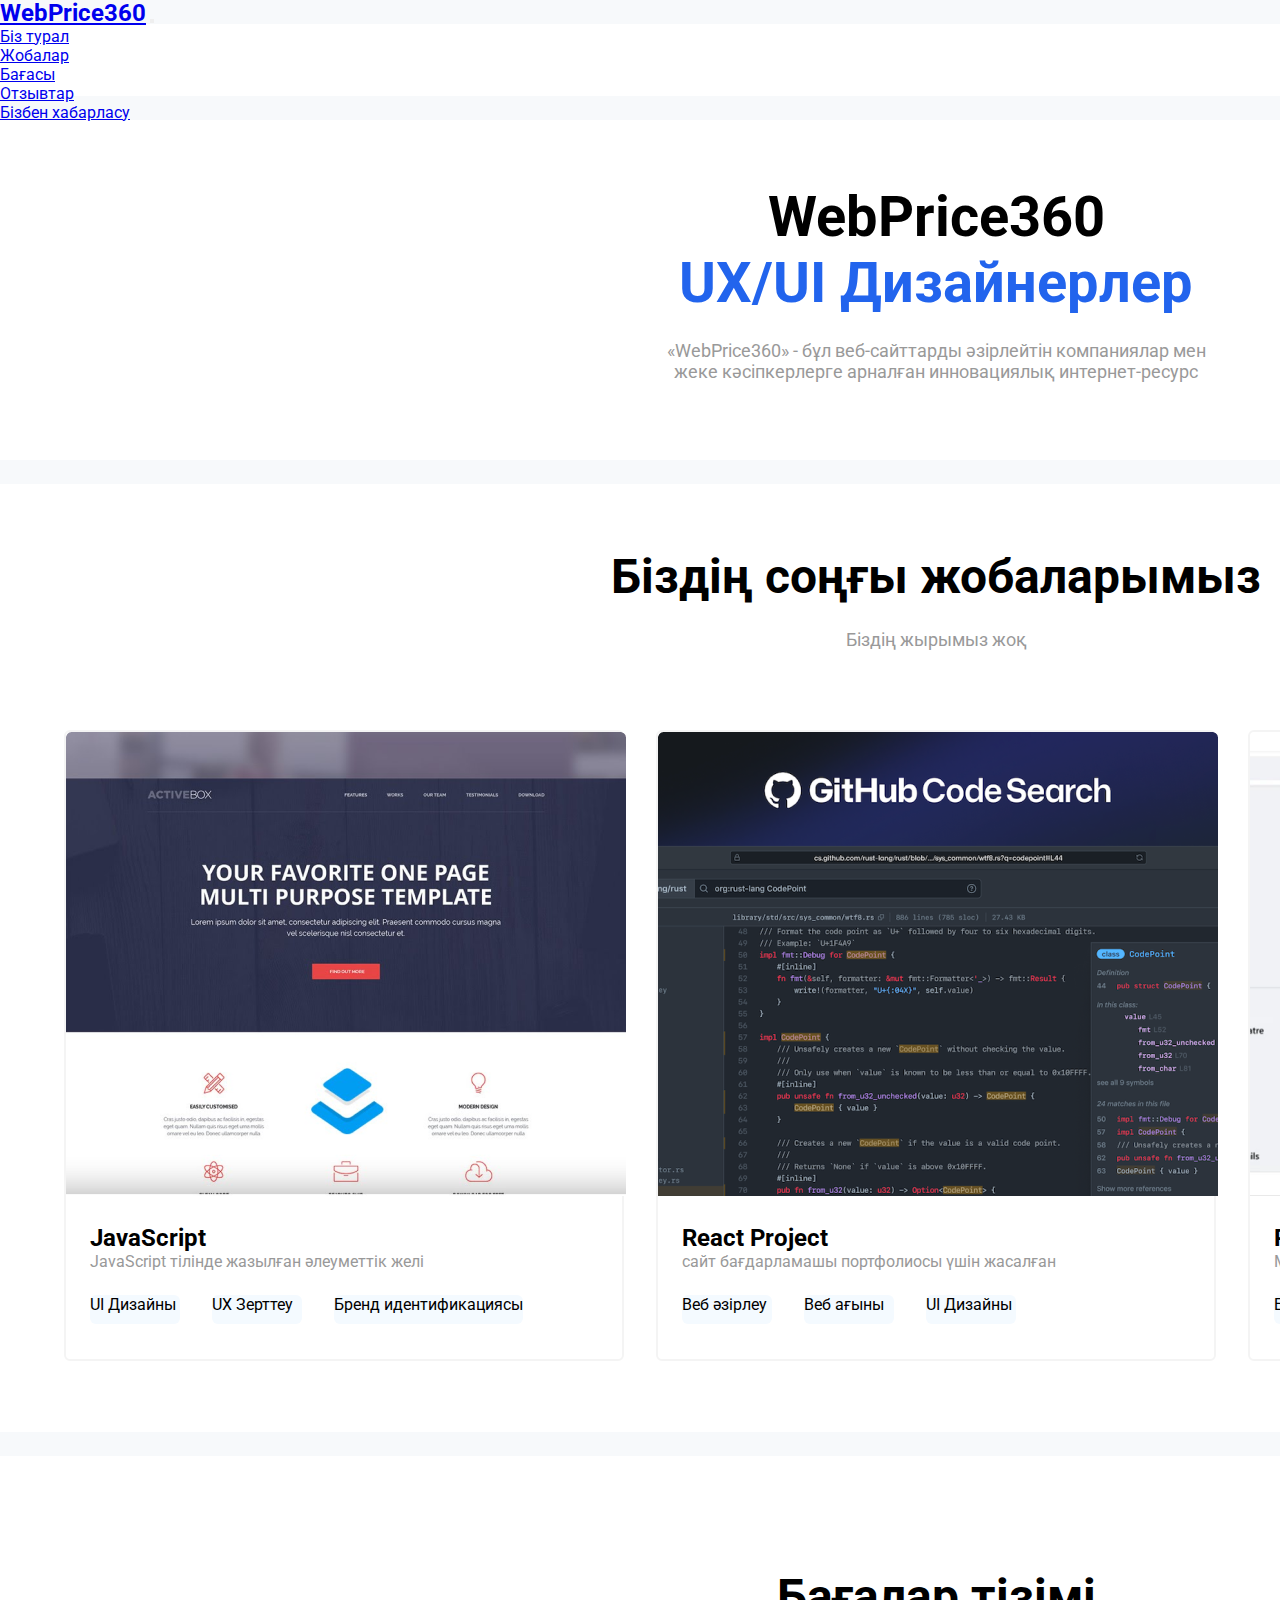
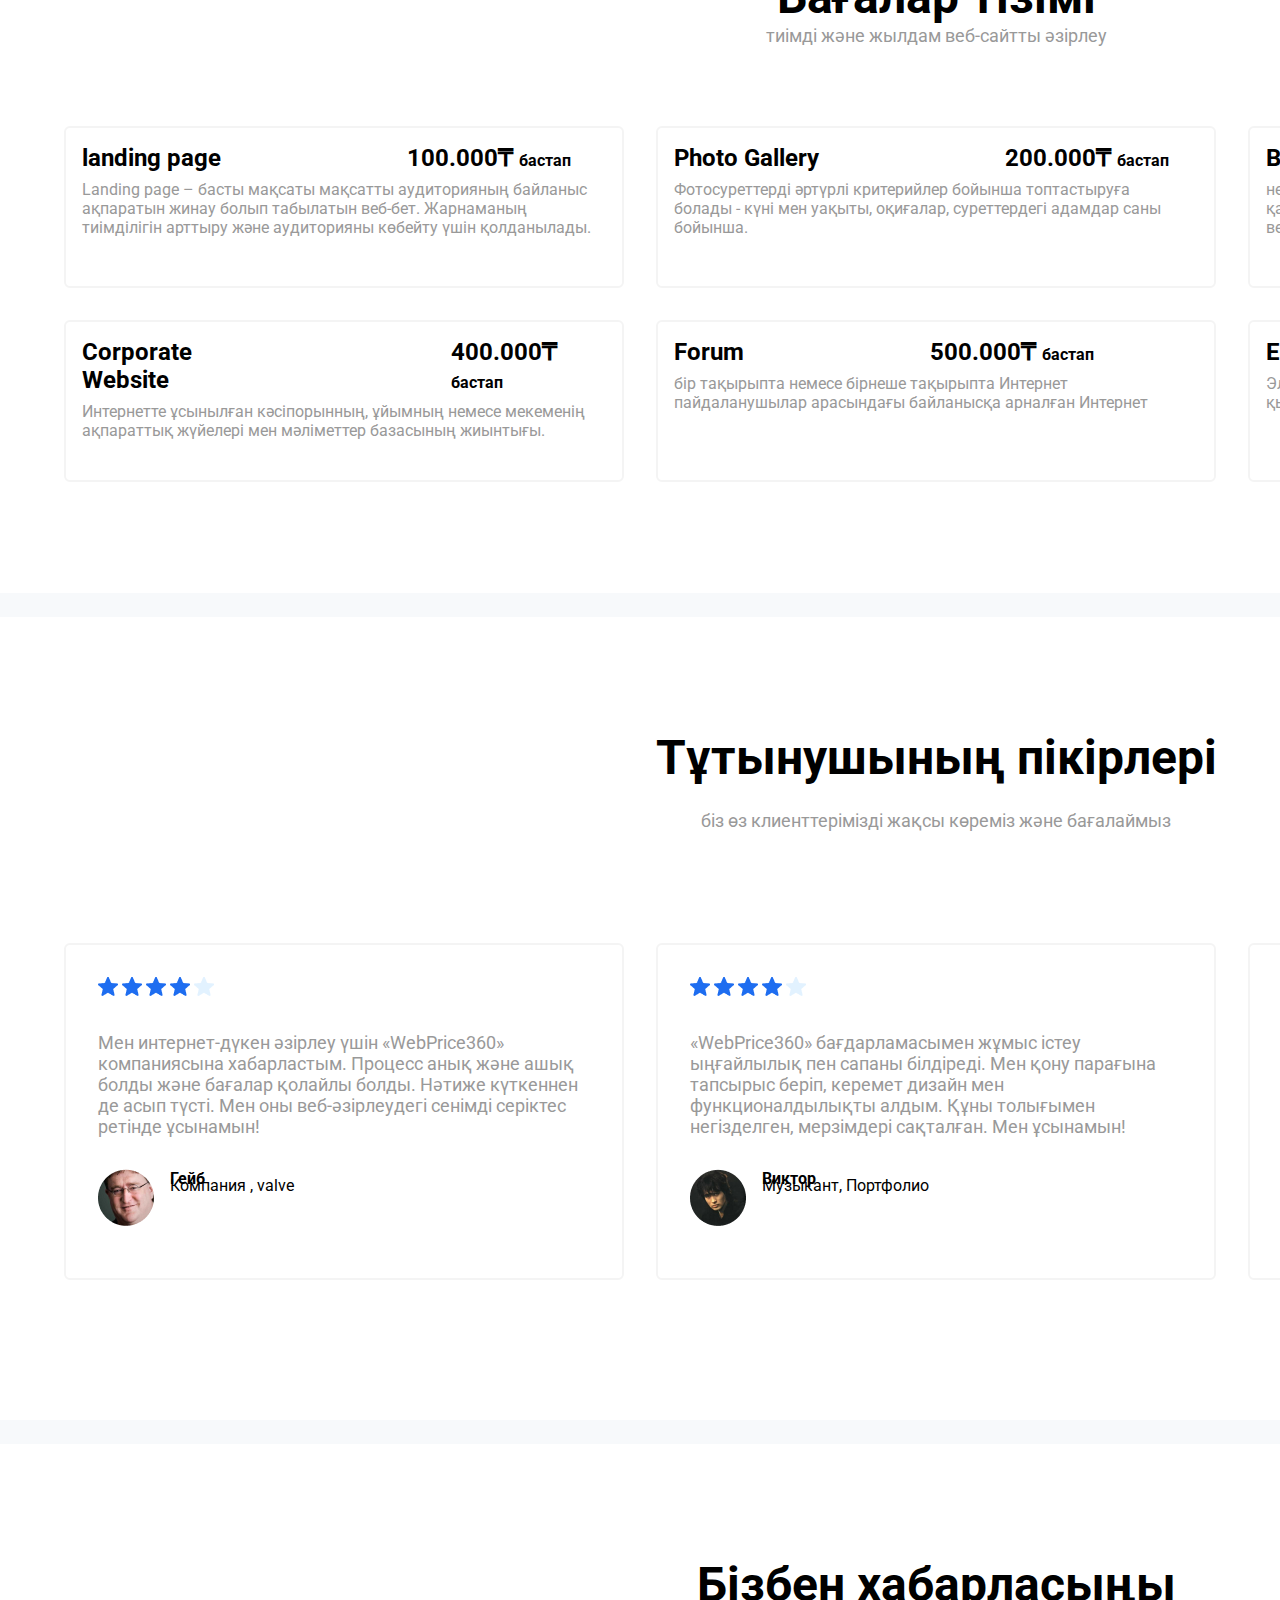
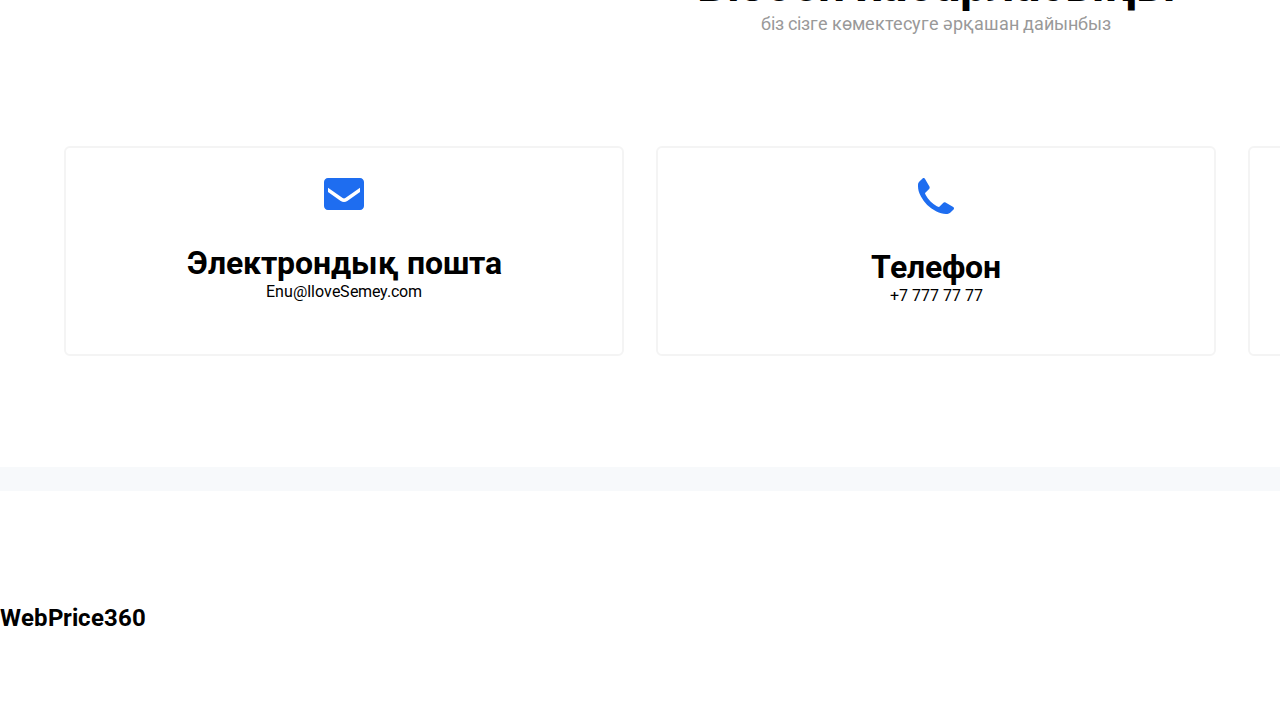
<file: index.html>
<!DOCTYPE html>
<html lang="en">
<head>
    <meta charset="UTF-8">
    <meta name="viewport" content="width=device-width, initial-scale=1.0">
    <link rel="icon" href="/media/img/WebPriceLogo.svg">
    <link rel="stylesheet" href="/css/style.css">
    <link href="https://cdn.jsdelivr.net/npm/bootstrap@5.3.2/dist/css/bootstrap.min.css" rel="stylesheet" integrity="sha384-T3c6CoIi6uLrA9TneNEoa7RxnatzjcDSCmG1MXxSR1GAsXEV/Dwwykc2MPK8M2HN" crossorigin="anonymous">
    <script src="https://cdn.jsdelivr.net/npm/bootstrap@5.3.2/dist/js/bootstrap.bundle.min.js" integrity="sha384-C6RzsynM9kWDrMNeT87bh95OGNyZPhcTNXj1NW7RuBCsyN/o0jlpcV8Qyq46cDfL" crossorigin="anonymous"></script>
    <title>WebPrice360 | Веб-сайт құру</title>
</head>
<body style="background-color: #F7F9FB;">

    <!---Header-->
    <header style="background-color: #fff; width: 1872px; height: 72px; margin: auto; margin-top: 24px;">
        <nav class="navbar navbar-expand-lg">
            <div class="container">
                <div class="space" style="width: 64px;"></div>
              <a class="navbar-brand" style="font-size: 24px; font-weight: 700;" href="#">WebPrice360</a>
              <button class="navbar-toggler" type="button" data-bs-toggle="collapse" data-bs-target="#navbarNav" aria-controls="navbarNav" aria-expanded="false" aria-label="Toggle navigation">
                <span class="navbar-toggler-icon"></span>
              </button>
              <div class="collapse navbar-collapse" id="navbarNav">
                <div class="space" style="width: 460px;"></div>
                <ul class="navbar-nav">
                    <li class="nav-item">
                        <a class="nav-link" href="/pages/about-us.html">Біз турал</a>
                      </li>
                  <li class="nav-item">
                    <a class="nav-link" href="#portfolio">Жобалар</a>
                  </li>
                  <li class="nav-item">
                    <a class="nav-link " href="#price">Бағасы</a>
                  </li>
                  <li class="nav-item">
                    <a class="nav-link " href="#testimonial">Отзывтар</a>
                  </li>
                  <li class="nav-item">
                    <a class="nav-link " href="#contacts">Бізбен хабарласу</a>
                  </li>
                </ul>
                <button class="btn btn-primary" style="position: absolute; margin-left: 1500px; width: 92px;"> <a href="/pages/start-page.html" style="text-decoration: none; color: #fff;">Баста</a></button>
              </div>
            </div>
          </nav>
    </header>

    <!---header main text-->

    <section>
        <div class="column">
            <div class="box-h1">
                <h1 style="font-size: 56px; font-weight: 700;">WebPrice360<br><span style="color: #2264ED;">UX/UI Дизайнерлер</span></h1>
            </div>
            <div class="box-p" style="margin-top: 24px;">
                <p style="font-size: 18px; color: #999999;">«WebPrice360» - бұл веб-сайттарды әзірлейтін компаниялар мен <br>жеке кәсіпкерлерге арналған инновациялық интернет-ресурс</p>
            </div>
        </div>
    </section>

    <!---Work card-->

    <div class="Portfolio" id="portfolio">
        <div class="screen-time" style="text-align: center; padding-top: 64px;">
            <h1 style="font-size: 48px; font-weight: 700; margin-bottom: 24px;">Біздің соңғы жобаларымыз</h1>
            <p style="font-size: 18px; color: #999999;">Біздің жырымыз жоқ</p>
        </div>
        <div class="Content">
            <div class="card">
                <img src="/media/img/first-card-img.png" alt="first-card-img">
                <div class="card-content">
                    <div class="card-text" style="margin: 24px;">
                        <h1 style="font-size: 24px; font-weight: 700;">JavaScript</h1>
                        <p style="font-size: 16px; color: #999999;">JavaScript тілінде жазылған әлеуметтік желі</p>
                    </div>
                    <div class="card-tegs" style="display: flex;">
                        <div class="tag">UI  Дизайны</div>
                        <div class="tag">UX Зерттеу</div>
                        <div class="tag">Бренд идентификациясы</div>
                    </div>
                </div>
            </div>

            <div class="space" style="width: 32px;"></div>

            <div class="card">
                <img src="/media/img/second-card-img.png" alt="second-card-img">
                <div class="card-content">
                    <div class="card-text" style="margin: 24px;">
                        <h1 style="font-size: 24px; font-weight: 700;">React Project</h1>
                        <p style="font-size: 16px; color: #999999;">сайт бағдарламашы портфолиосы үшін жасалған</p>
                    </div>
                    <div class="card-tegs" style="display: flex;">
                        <div class="tag">Веб әзірлеу</div>
                        <div class="tag">Веб ағыны</div>
                        <div class="tag">UI Дизайны</div>
                    </div>
                </div>
            </div>

            <div class="space" style="width: 32px;"></div>

            <div class="card">
                <img src="/media/img/thred-card-img.png" alt="thred-card-img">
                <div class="card-content">
                    <div class="card-text" style="margin: 24px;">
                        <h1 style="font-size: 24px; font-weight: 700;">PHP laravel</h1>
                        <p style="font-size: 16px; color: #999999;">Мейрамхана компаниясына арналған веб-сайт</p>
                    </div>
                    <div class="card-tegs" style="display: flex;">
                        <div class="tag">Бренд идентификациясы</div>
                    </div>
                </div>
            </div>
        </div>
    </div>
    
    <!---Price -->

    <div class="price" id="price">
        <div class="title" style="text-align: center; padding-top: 112px;">
            <h1 style="font-size: 48px; font-weight: 700;">Бағалар тізімі</h1>
            <p style="font-size: 18px; color: #999999;">тиімді және жылдам веб-сайтты әзірлеу</p>
        </div>
        <div class="price-content" style="margin-top: 80px;">
            <div class="price-card">
                <div class="price-text">
                    <div class="frame2" style="display: flex; padding-left: 16px; padding-right: 16px; padding-top: 16px; padding-bottom: 8px;">
                        <h1 style="font-size: 24px; font-weight: 700;">landing page</h1>

                        <div class="space" style="width: 186px;"></div>

                        <h1 style="font-size: 24px; font-weight: 700;">100.000₸ <span style="font-size: 16px;">бастап</span></h1>
                    </div>
                    <p style="padding-left: 16px; color: #999999; font-size: 16px;">Landing page – басты мақсаты мақсатты аудиторияның байланыс <br>ақпаратын жинау болып табылатын веб-бет. Жарнаманың <br>тиімділігін арттыру және аудиторияны көбейту үшін қолданылады.</p>
                </div>
            </div>

            <div class="space" style="width: 32px;"></div>

            <div class="price-card">
                <div class="price-text">
                    <div class="frame2" style="display: flex; padding-left: 16px; padding-right: 16px; padding-top: 16px; padding-bottom: 8px;">
                        <h1 style="font-size: 24px; font-weight: 700;">Photo Gallery</h1>

                        <div class="space" style="width: 186px;"></div>

                        <h1 style="font-size: 24px; font-weight: 700;">200.000₸ <span style="font-size: 16px;">бастап</span></h1>
                    </div>
                    <p style="padding-left: 16px; color: #999999; font-size: 16px;">Фотосуреттерді әртүрлі критерийлер бойынша топтастыруға<br> болады - күні мен уақыты, оқиғалар, суреттердегі адамдар саны <br> бойынша.</p>
                </div>
            </div>

            <div class="space" style="width: 32px;"></div>

            <div class="price-card">
                <div class="price-text">
                    <div class="frame2" style="display: flex; padding-left: 16px; padding-right: 16px; padding-top: 16px; padding-bottom: 8px;">
                        <h1 style="font-size: 24px; font-weight: 700;">Blog</h1>

                        <div class="space" style="width: 186px;"></div>

                        <h1 style="font-size: 24px; font-weight: 700;">300.000₸ <span style="font-size: 16px;">бастап</span></h1>
                    </div>
                    <p style="padding-left: 16px; color: #999999; font-size: 16px;">негізгі мазмұны мәтінді, кескіндерді немесе мультимедианы<br> қамтитын пайдаланушы жазбалары тұрақты түрде қосылатын <br>веб-сайт.</p>
                </div>
            </div>
        </div>

        <!---Second price-->
        <div class="price-content" style="margin-top: 32px;">
            <div class="price-card">
                <div class="price-text">
                    <div class="frame2" style="display: flex; padding-left: 16px; padding-right: 16px; padding-top: 16px; padding-bottom: 8px;">
                        <h1 style="font-size: 24px; font-weight: 700;">Corporate Website</h1>

                        <div class="space" style="width: 186px;"></div>

                        <h1 style="font-size: 24px; font-weight: 700;">400.000₸ <span style="font-size: 16px;">бастап</span></h1>
                    </div>
                    <p style="padding-left: 16px; color: #999999; font-size: 16px;">Интернетте ұсынылған кәсіпорынның, ұйымның немесе мекеменің<br> ақпараттық жүйелері мен мәліметтер базасының жиынтығы.</p>
                </div>
            </div>

            <div class="space" style="width: 32px;"></div>

            <div class="price-card">
                <div class="price-text">
                    <div class="frame2" style="display: flex; padding-left: 16px; padding-right: 16px; padding-top: 16px; padding-bottom: 8px;">
                        <h1 style="font-size: 24px; font-weight: 700;">Forum</h1>

                        <div class="space" style="width: 186px;"></div>

                        <h1 style="font-size: 24px; font-weight: 700;">500.000₸ <span style="font-size: 16px;">бастап</span></h1>
                    </div>
                    <p style="padding-left: 16px; color: #999999; font-size: 16px;">бір тақырыпта немесе бірнеше тақырыпта  Интернет<br> пайдаланушылар арасындағы байланысқа арналған Интернет </p>
                </div>
            </div>

            <div class="space" style="width: 32px;"></div>

            <div class="price-card">
                <div class="price-text">
                    <div class="frame2" style="display: flex; padding-left: 16px; padding-right: 16px; padding-top: 16px; padding-bottom: 8px;">
                        <h1 style="font-size: 24px; font-weight: 700;">E-commerce</h1>

                        <div class="space" style="width: 186px;"></div>

                        <h1 style="font-size: 24px; font-weight: 700;">600.000₸ <span style="font-size: 16px;">бастап</span></h1>
                    </div>
                    <p style="padding-left: 16px; color: #999999; font-size: 16px;">Электрондық коммерция - бұл Интернет арқылы тауарлар мен <br>қызметтерді сатып алу және сату.</p>
                </div>
            </div>
        </div>
    </div>

    <!-- Testimonial -->

    <div class="testimonial" id="testimonial">
        <div class="section-title">
            <h1 style="font-size: 48px; font-weight: 700; margin-bottom: 24px;">Тұтынушының пікірлері</h1>
            <p style="font-size: 18px; color: #999999;">біз өз клиенттерімізді жақсы көреміз және бағалаймыз</p>
        </div>
        <div class="testimonial-column" style="display: flex;">
            <div class="testimonial-card" style="margin-left: 64px; width: 560px; height: 337px; border: 2px solid #f4f4f4; border-radius: 6px;">
                <div class="testimonial-margin" style="margin: 32px;">
                    <div class="stars">
                        <img src="/media/img/Stars.png">
                    </div>
                    <div class="testimonial-p" style="margin-top: 32px; margin-bottom: 32px;">
                        <p style="font-size: 18px; color: #999999;">Мен интернет-дүкен әзірлеу үшін «WebPrice360» <br>компаниясына хабарластым. Процесс анық және ашық <br>болды және бағалар қолайлы болды. Нәтиже күткеннен<br> де асып түсті. Мен оны веб-әзірлеудегі сенімді серіктес <br>ретінде ұсынамын!</p>
                    </div>
                    <div class="testimonial-avatar" style="display: flex;">
                        <div class="testimonial-pfp" style="margin-right: 16px;">
                            <img src="/media/img/avatars/Avatar Image-1.png">
                        </div>
                        <div class="testimonial-text">
                            <p style="font-size: 16px; font-weight: 700;">Гейб</p>
                            <p style="font-size: 16px; margin-top: -12px;">Компания , valve</p>
                        </div>
                    </div>
                </div>
            </div>
            <div class="testimonial-card" style="margin-left: 32px; width: 560px; height: 337px; border: 2px solid #f4f4f4; border-radius: 6px;">
                <div class="testimonial-margin" style="margin: 32px;">
                    <div class="stars">
                        <img src="/media/img/Stars.png">
                    </div>
                    <div class="testimonial-p" style="margin-top: 32px; margin-bottom: 32px;">
                        <p style="font-size: 18px; color: #999999;">«WebPrice360» бағдарламасымен жұмыс істеу<br> ыңғайлылық пен сапаны білдіреді. Мен қону парағына<br> тапсырыс беріп, керемет дизайн мен<br> функционалдылықты алдым. Құны толығымен<br> негізделген, мерзімдері сақталған. Мен ұсынамын!</p>
                    </div>
                    <div class="testimonial-avatar" style="display: flex;">
                        <div class="testimonial-pfp" style="margin-right: 16px;">
                            <img src="/media/img/avatars/Avatar Image-4.png">
                        </div>
                        <div class="testimonial-text">
                            <p style="font-size: 16px; font-weight: 700;">Виктор</p>
                            <p style="font-size: 16px; margin-top: -12px;">Музыкант, Портфолио</p>
                        </div>
                    </div>
                </div>
            </div>
            <div class="testimonial-card" style="margin-left: 32px; width: 560px; height: 337px; border: 2px solid #f4f4f4; border-radius: 6px;">
                <div class="testimonial-margin" style="margin: 32px;">
                    <div class="stars">
                        <img src="/media/img/Stars.png">
                    </div>
                    <div class="testimonial-p" style="margin-top: 32px; margin-bottom: 32px;">
                        <p style="font-size: 18px; color: #999999;">«WebPrice360» компаниясына ризамын. Кәсіби мамандар <br> командасы барлығын жоғары деңгейде жасады:<br> дизайннан SEO оңтайландыруына дейін. Бағалары<br> бәсекеге қабілетті және қызмет көрсету ешкімнен.</p>
                    </div>
                    <div class="testimonial-avatar" style="display: flex; margin-top: 60px;">
                        <div class="testimonial-pfp" style="margin-right: 16px;">
                            <img src="/media/img/avatars/Avatar Image-5.png">
                        </div>
                        <div class="testimonial-text">
                            <p style="font-size: 16px; font-weight: 700;">Юра</p>
                            <p style="font-size: 16px; margin-top: -12px;">Муызкант, Портфолио</p>
                        </div>
                    </div>
                </div>
            </div>
        </div>
    </div>

    <!--  Contacts  --->
    
    <div class="Contact" id="contacts">
        <div class="section-title" style="text-align: center; padding-top: 112px;">
            <h1 style="font-size: 48px; font-weight: 700;">Бізбен хабарласыңы</h1>
            <p style="font-size: 18px; color: #999999;">біз сізге көмектесуге әрқашан дайынбыз</p>
        </div>



        <div class="contacts-col" style="display: flex;">
            <div class="contacts-content" style="text-align: center;">
                <img src="/media/img/Vector.svg" alt="email" style="margin-top: 30px; margin-bottom: 30px;">
                <div class="contacts-text">
                    <h1>Электрондық пошта</h1>
                    <p>Enu@IloveSemey.com</p>
                </div>
            </div>

            <div class="space" style="width: 32px;"></div>

            <div class="contacts-content" style="text-align: center;">
                <img src="/media/img/Phone.svg" alt="phone" style="margin-top: 24px; margin-bottom: 24px;">
                <div class="contacts-text">
                    <h1>Телефон</h1>
                    <p>+7 777 77 77</p>
                </div>
            </div>

            <div class="space" style="width: 32px;"></div>

            <div class="contacts-content" style="text-align: center;">
                <img src="/media/img/Pin.svg" alt="email" style="margin-top: 24px; margin-bottom: 24px;">
                <div class="contacts-text">
                    <h1>Кеңсе</h1>
                    <p>Astana / Abaya 17 </p>
                </div>
            </div>
        </div>
    </div>

 <!-- Footer -->

    <footer>
        <div class="container">
            <div class="footer-content" style="display: flex; padding-top: 113px;">
                <h1 style="font-size: 24px; font-weight: 700;">WebPrice360</h1>

                <div class="space" style="width: 1373px;"></div>
    
                <p style="font-size: 14px;">© 2023 Astana Avelbek.A & Mariam.</p>
            </div>
        </div>
    </footer>

</body>
</html>
</file>
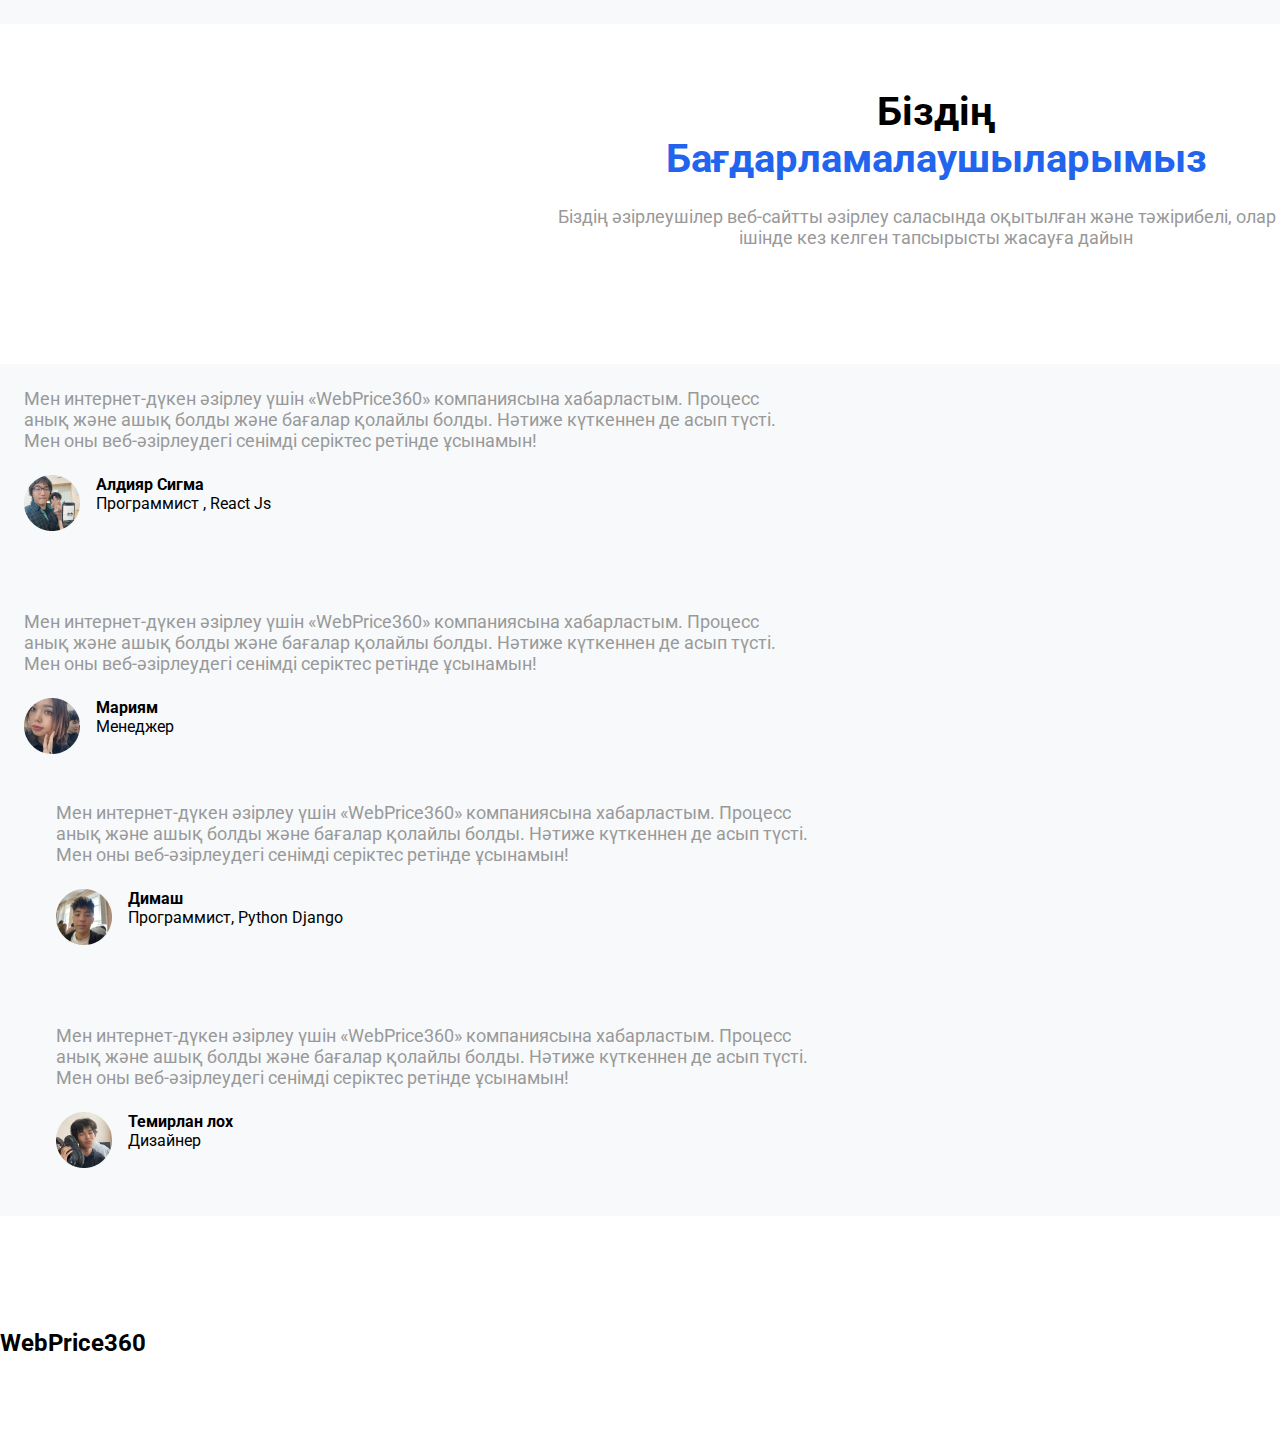
<file: pages/about-us.html>
<!DOCTYPE html>
<html lang="en">
<head>
    <meta charset="UTF-8">
    <meta name="viewport" content="width=device-width, initial-scale=1.0">
    <link rel="icon" href="/media/img/WebPriceLogo.svg">
    <link rel="stylesheet" href="/css/style.css">
    <link href="https://cdn.jsdelivr.net/npm/bootstrap@5.3.2/dist/css/bootstrap.min.css" rel="stylesheet" integrity="sha384-T3c6CoIi6uLrA9TneNEoa7RxnatzjcDSCmG1MXxSR1GAsXEV/Dwwykc2MPK8M2HN" crossorigin="anonymous">
    <script src="https://cdn.jsdelivr.net/npm/bootstrap@5.3.2/dist/js/bootstrap.bundle.min.js" integrity="sha384-C6RzsynM9kWDrMNeT87bh95OGNyZPhcTNXj1NW7RuBCsyN/o0jlpcV8Qyq46cDfL" crossorigin="anonymous"></script>
    <title>WebPrice360 | Веб-сайт құру</title>
</head>
<body style="background-color: #F7F9FB;">

    <section>
        <div class="column">
            <div class="box-h1">
                <h1 style="font-size: 40px; font-weight: 700;">Біздің<br><span style="color: #2264ED;">Бағдарламалаушыларымыз</span></h1>
            </div>
            <div class="box-p" style="margin-top: 24px;">
                <p style="font-size: 18px; color: #999999;">Біздің әзірлеушілер веб-сайтты әзірлеу саласында оқытылған және тәжірибелі, олар 2 ай ішінде кез келген тапсырысты жасауға дайын</p>
            </div>
        </div>
    </section>

    <!-- us developers  -->

    <div class="developers">
        <div class="dev-column">
            <div class="dev-colum-content" style="padding: 24px;">
                <p style="font-size: 18px; color: #999999;">Мен интернет-дүкен әзірлеу үшін «WebPrice360» компаниясына хабарластым. Процесс <br>анық және ашық болды және бағалар қолайлы болды. Нәтиже күткеннен де асып түсті. <br>Мен оны веб-әзірлеудегі сенімді серіктес ретінде ұсынамын!</p>
                <div class="dev-avatar" style="display: flex; margin-top: 24px;">
                    <img src="/media/img/Avatar Image.png" style="width: 56px; height: 56px; margin-right: 16px;" >
                    <div class="dev-avatar-text">
                        <h1 style="font-size: 16px; font-weight: 700">Алдияр Сигма</h1>
                        <p style="font-size:16px ;">Программист , React Js</p>
                    </div>
                </div>
            </div>

            <div class="dev-colum-content" style="padding: 24px; margin-top: 32px;">
                <p style="font-size: 18px; color: #999999;">Мен интернет-дүкен әзірлеу үшін «WebPrice360» компаниясына хабарластым. Процесс <br>анық және ашық болды және бағалар қолайлы болды. Нәтиже күткеннен де асып түсті. <br>Мен оны веб-әзірлеудегі сенімді серіктес ретінде ұсынамын!</p>
                <div class="dev-avatar" style="display: flex; margin-top: 24px;">
                    <img src="/media/img/Avatar Image-1.png" style="width: 56px; height: 56px; margin-right: 16px;" >
                    <div class="dev-avatar-text">
                        <h1 style="font-size: 16px; font-weight: 700">Мариям</h1>
                        <p style="font-size:16px ;">Менеджер</p>
                    </div>
                </div>
            </div>
        </div>
        <div class="dev-column" style="margin-left: 32px;">
            <div class="dev-colum-content" style="padding: 24px;">
                <p style="font-size: 18px; color: #999999;">Мен интернет-дүкен әзірлеу үшін «WebPrice360» компаниясына хабарластым. Процесс <br>анық және ашық болды және бағалар қолайлы болды. Нәтиже күткеннен де асып түсті. <br>Мен оны веб-әзірлеудегі сенімді серіктес ретінде ұсынамын!</p>
                <div class="dev-avatar" style="display: flex; margin-top: 24px;">
                    <img src="/media/img/Avatar Image-2.png" style="width: 56px; height: 56px; margin-right: 16px;" >
                    <div class="dev-avatar-text">
                        <h1 style="font-size: 16px; font-weight: 700">Димаш</h1>
                        <p style="font-size:16px ;">Программист, Python Django</p>
                    </div>
                </div>
            </div>

            <div class="dev-colum-content" style="padding: 24px; margin-top: 32px;">
                <p style="font-size: 18px; color: #999999;">Мен интернет-дүкен әзірлеу үшін «WebPrice360» компаниясына хабарластым. Процесс <br>анық және ашық болды және бағалар қолайлы болды. Нәтиже күткеннен де асып түсті. <br>Мен оны веб-әзірлеудегі сенімді серіктес ретінде ұсынамын!</p>
                <div class="dev-avatar" style="display: flex; margin-top: 24px;">
                    <img src="/media/img/Avatar Image-3.png" style="width: 56px; height: 56px; margin-right: 16px;" >
                    <div class="dev-avatar-text">
                        <h1 style="font-size: 16px; font-weight: 700">Темирлан лох</h1>
                        <p style="font-size:16px;">Дизайнер</p>
                    </div>
                </div>
            </div>
        </div>
    </div>

    <footer>
        <div class="container">
            <div class="footer-content" style="display: flex; padding-top: 113px;">
                <h1 style="font-size: 24px; font-weight: 700;">WebPrice360</h1>

                <div class="space" style="width: 1373px;"></div>
    
                <p style="font-size: 14px;">© 2023 Astana Avelbek.A & Mariam.</p>
            </div>
        </div>
    </footer>
</body>
</file>
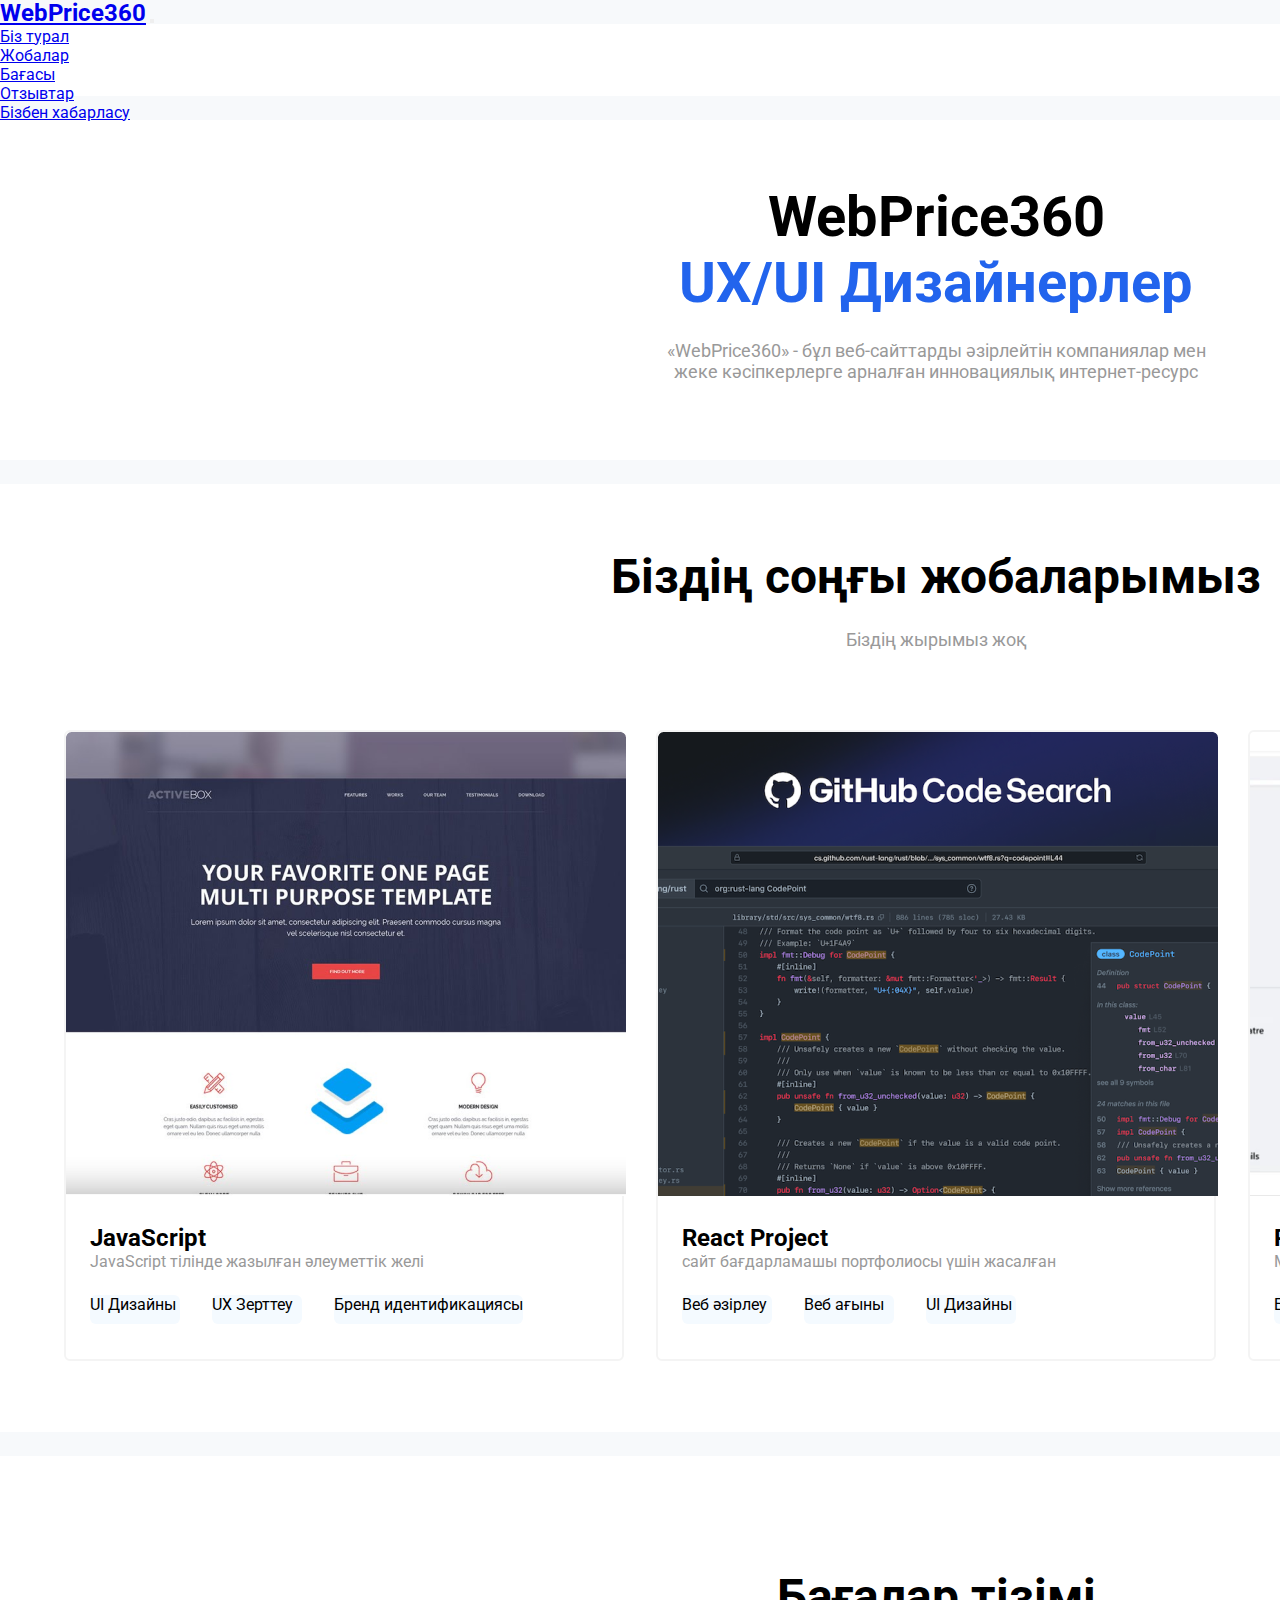
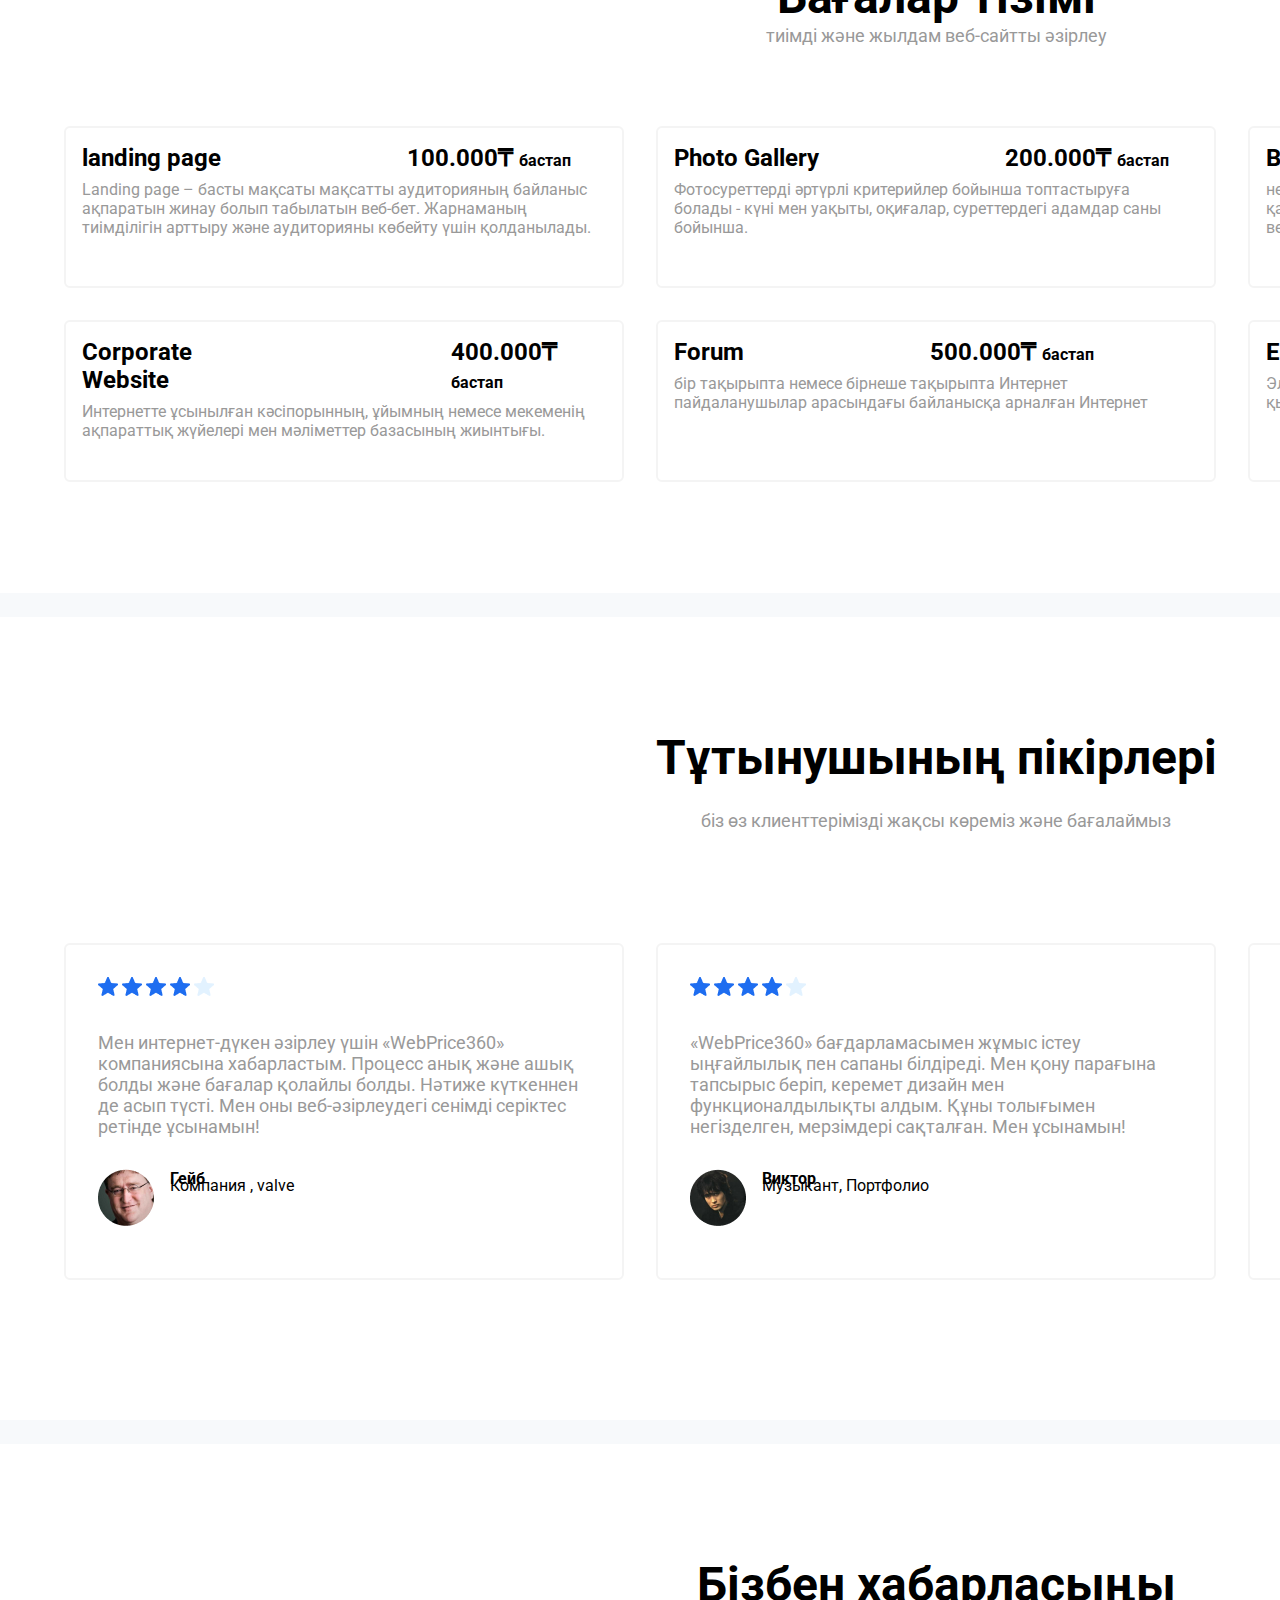
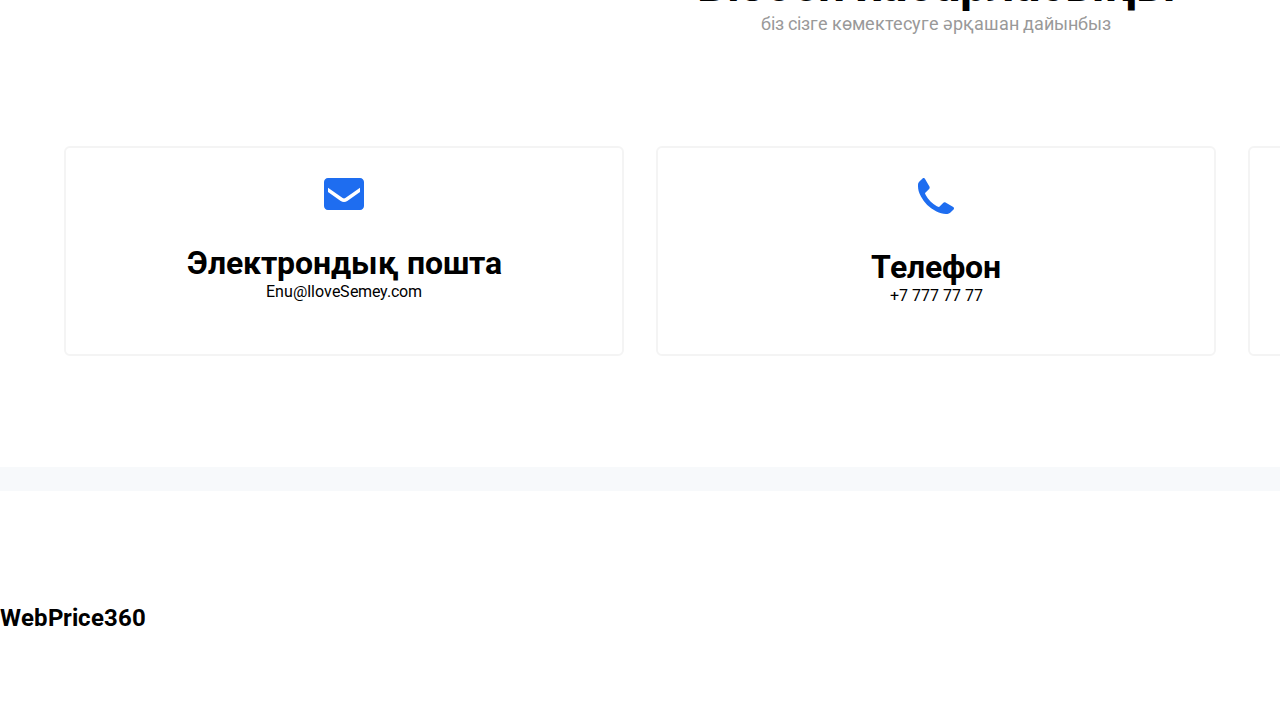
<file: pages/main.html>
<!DOCTYPE html>
<html lang="en">
<head>
    <meta charset="UTF-8">
    <meta name="viewport" content="width=device-width, initial-scale=1.0">
    <link rel="icon" href="/media/img/WebPriceLogo.svg">
    <link rel="stylesheet" href="/css/style.css">
    <link href="https://cdn.jsdelivr.net/npm/bootstrap@5.3.2/dist/css/bootstrap.min.css" rel="stylesheet" integrity="sha384-T3c6CoIi6uLrA9TneNEoa7RxnatzjcDSCmG1MXxSR1GAsXEV/Dwwykc2MPK8M2HN" crossorigin="anonymous">
    <script src="https://cdn.jsdelivr.net/npm/bootstrap@5.3.2/dist/js/bootstrap.bundle.min.js" integrity="sha384-C6RzsynM9kWDrMNeT87bh95OGNyZPhcTNXj1NW7RuBCsyN/o0jlpcV8Qyq46cDfL" crossorigin="anonymous"></script>
    <title>WebPrice360 | Веб-сайт құру</title>
</head>
<body style="background-color: #F7F9FB;">

    <!---Header-->
    <header style="background-color: #fff; width: 1872px; height: 72px; margin: auto; margin-top: 24px;">
        <nav class="navbar navbar-expand-lg">
            <div class="container">
                <div class="space" style="width: 64px;"></div>
              <a class="navbar-brand" style="font-size: 24px; font-weight: 700;" href="#">WebPrice360</a>
              <button class="navbar-toggler" type="button" data-bs-toggle="collapse" data-bs-target="#navbarNav" aria-controls="navbarNav" aria-expanded="false" aria-label="Toggle navigation">
                <span class="navbar-toggler-icon"></span>
              </button>
              <div class="collapse navbar-collapse" id="navbarNav">
                <div class="space" style="width: 460px;"></div>
                <ul class="navbar-nav">
                  <li class="nav-item">
                    <a class="nav-link" href="/pages/about-us.html">Біз турал</a>
                  </li>
                  <li class="nav-item">
                    <a class="nav-link" href="#portfolio">Жобалар</a>
                  </li>
                  <li class="nav-item">
                    <a class="nav-link " href="#price">Бағасы</a>
                  </li>
                  <li class="nav-item">
                    <a class="nav-link " href="#testimonial">Отзывтар</a>
                  </li>
                  <li class="nav-item">
                    <a class="nav-link " href="#contacts">Бізбен хабарласу</a>
                  </li>
                </ul>
              </div>
            </div>
          </nav>
    </header>

    <!---header main text-->

    <section>
        <div class="column">
            <div class="box-h1">
                <h1 style="font-size: 56px; font-weight: 700;">WebPrice360<br><span style="color: #2264ED;">UX/UI Дизайнерлер</span></h1>
            </div>
            <div class="box-p" style="margin-top: 24px;">
                <p style="font-size: 18px; color: #999999;">«WebPrice360» - бұл веб-сайттарды әзірлейтін компаниялар мен <br>жеке кәсіпкерлерге арналған инновациялық интернет-ресурс</p>
            </div>
        </div>
    </section>

    <!---Work card-->

    <div class="Portfolio" id="portfolio">
        <div class="screen-time" style="text-align: center; padding-top: 64px;">
            <h1 style="font-size: 48px; font-weight: 700; margin-bottom: 24px;">Біздің соңғы жобаларымыз</h1>
            <p style="font-size: 18px; color: #999999;">Біздің жырымыз жоқ</p>
        </div>
        <div class="Content">
            <div class="card">
                <img src="/media/img/first-card-img.png" alt="first-card-img">
                <div class="card-content">
                    <div class="card-text" style="margin: 24px;">
                        <h1 style="font-size: 24px; font-weight: 700;">JavaScript</h1>
                        <p style="font-size: 16px; color: #999999;">JavaScript тілінде жазылған әлеуметтік желі</p>
                    </div>
                    <div class="card-tegs" style="display: flex;">
                        <div class="tag">UI  Дизайны</div>
                        <div class="tag">UX Зерттеу</div>
                        <div class="tag">Бренд идентификациясы</div>
                    </div>
                </div>
            </div>

            <div class="space" style="width: 32px;"></div>

            <div class="card">
                <img src="/media/img/second-card-img.png" alt="second-card-img">
                <div class="card-content">
                    <div class="card-text" style="margin: 24px;">
                        <h1 style="font-size: 24px; font-weight: 700;">React Project</h1>
                        <p style="font-size: 16px; color: #999999;">сайт бағдарламашы портфолиосы үшін жасалған</p>
                    </div>
                    <div class="card-tegs" style="display: flex;">
                        <div class="tag">Веб әзірлеу</div>
                        <div class="tag">Веб ағыны</div>
                        <div class="tag">UI Дизайны</div>
                    </div>
                </div>
            </div>

            <div class="space" style="width: 32px;"></div>

            <div class="card">
                <img src="/media/img/thred-card-img.png" alt="thred-card-img">
                <div class="card-content">
                    <div class="card-text" style="margin: 24px;">
                        <h1 style="font-size: 24px; font-weight: 700;">PHP laravel</h1>
                        <p style="font-size: 16px; color: #999999;">Мейрамхана компаниясына арналған веб-сайт</p>
                    </div>
                    <div class="card-tegs" style="display: flex;">
                        <div class="tag">Бренд идентификациясы</div>
                    </div>
                </div>
            </div>
        </div>
    </div>
    
    <!---Price -->

    <div class="price" id="price">
        <div class="title" style="text-align: center; padding-top: 112px;">
            <h1 style="font-size: 48px; font-weight: 700;">Бағалар тізімі</h1>
            <p style="font-size: 18px; color: #999999;">тиімді және жылдам веб-сайтты әзірлеу</p>
        </div>
        <div class="price-content" style="margin-top: 80px;">
            <div class="price-card">
                <div class="price-text">
                    <div class="frame2" style="display: flex; padding-left: 16px; padding-right: 16px; padding-top: 16px; padding-bottom: 8px;">
                        <h1 style="font-size: 24px; font-weight: 700;">landing page</h1>

                        <div class="space" style="width: 186px;"></div>

                        <h1 style="font-size: 24px; font-weight: 700;">100.000₸ <span style="font-size: 16px;">бастап</span></h1>
                    </div>
                    <p style="padding-left: 16px; color: #999999; font-size: 16px;">Landing page – басты мақсаты мақсатты аудиторияның байланыс <br>ақпаратын жинау болып табылатын веб-бет. Жарнаманың <br>тиімділігін арттыру және аудиторияны көбейту үшін қолданылады.</p>
                </div>
            </div>

            <div class="space" style="width: 32px;"></div>

            <div class="price-card">
                <div class="price-text">
                    <div class="frame2" style="display: flex; padding-left: 16px; padding-right: 16px; padding-top: 16px; padding-bottom: 8px;">
                        <h1 style="font-size: 24px; font-weight: 700;">Photo Gallery</h1>

                        <div class="space" style="width: 186px;"></div>

                        <h1 style="font-size: 24px; font-weight: 700;">200.000₸ <span style="font-size: 16px;">бастап</span></h1>
                    </div>
                    <p style="padding-left: 16px; color: #999999; font-size: 16px;">Фотосуреттерді әртүрлі критерийлер бойынша топтастыруға<br> болады - күні мен уақыты, оқиғалар, суреттердегі адамдар саны <br> бойынша.</p>
                </div>
            </div>

            <div class="space" style="width: 32px;"></div>

            <div class="price-card">
                <div class="price-text">
                    <div class="frame2" style="display: flex; padding-left: 16px; padding-right: 16px; padding-top: 16px; padding-bottom: 8px;">
                        <h1 style="font-size: 24px; font-weight: 700;">Blog</h1>

                        <div class="space" style="width: 186px;"></div>

                        <h1 style="font-size: 24px; font-weight: 700;">300.000₸ <span style="font-size: 16px;">бастап</span></h1>
                    </div>
                    <p style="padding-left: 16px; color: #999999; font-size: 16px;">негізгі мазмұны мәтінді, кескіндерді немесе мультимедианы<br> қамтитын пайдаланушы жазбалары тұрақты түрде қосылатын <br>веб-сайт.</p>
                </div>
            </div>
        </div>

        <!---Second price-->
        <div class="price-content" style="margin-top: 32px;">
            <div class="price-card">
                <div class="price-text">
                    <div class="frame2" style="display: flex; padding-left: 16px; padding-right: 16px; padding-top: 16px; padding-bottom: 8px;">
                        <h1 style="font-size: 24px; font-weight: 700;">Corporate Website</h1>

                        <div class="space" style="width: 186px;"></div>

                        <h1 style="font-size: 24px; font-weight: 700;">400.000₸ <span style="font-size: 16px;">бастап</span></h1>
                    </div>
                    <p style="padding-left: 16px; color: #999999; font-size: 16px;">Интернетте ұсынылған кәсіпорынның, ұйымның немесе мекеменің<br> ақпараттық жүйелері мен мәліметтер базасының жиынтығы.</p>
                </div>
            </div>

            <div class="space" style="width: 32px;"></div>

            <div class="price-card">
                <div class="price-text">
                    <div class="frame2" style="display: flex; padding-left: 16px; padding-right: 16px; padding-top: 16px; padding-bottom: 8px;">
                        <h1 style="font-size: 24px; font-weight: 700;">Forum</h1>

                        <div class="space" style="width: 186px;"></div>

                        <h1 style="font-size: 24px; font-weight: 700;">500.000₸ <span style="font-size: 16px;">бастап</span></h1>
                    </div>
                    <p style="padding-left: 16px; color: #999999; font-size: 16px;">бір тақырыпта немесе бірнеше тақырыпта  Интернет<br> пайдаланушылар арасындағы байланысқа арналған Интернет </p>
                </div>
            </div>

            <div class="space" style="width: 32px;"></div>

            <div class="price-card">
                <div class="price-text">
                    <div class="frame2" style="display: flex; padding-left: 16px; padding-right: 16px; padding-top: 16px; padding-bottom: 8px;">
                        <h1 style="font-size: 24px; font-weight: 700;">E-commerce</h1>

                        <div class="space" style="width: 186px;"></div>

                        <h1 style="font-size: 24px; font-weight: 700;">600.000₸ <span style="font-size: 16px;">бастап</span></h1>
                    </div>
                    <p style="padding-left: 16px; color: #999999; font-size: 16px;">Электрондық коммерция - бұл Интернет арқылы тауарлар мен <br>қызметтерді сатып алу және сату.</p>
                </div>
            </div>
        </div>
    </div>

    <!-- Testimonial -->

    <div class="testimonial" id="testimonial">
        <div class="section-title">
            <h1 style="font-size: 48px; font-weight: 700; margin-bottom: 24px;">Тұтынушының пікірлері</h1>
            <p style="font-size: 18px; color: #999999;">біз өз клиенттерімізді жақсы көреміз және бағалаймыз</p>
        </div>
        <div class="testimonial-column" style="display: flex;">
            <div class="testimonial-card" style="margin-left: 64px; width: 560px; height: 337px; border: 2px solid #f4f4f4; border-radius: 6px;">
                <div class="testimonial-margin" style="margin: 32px;">
                    <div class="stars">
                        <img src="/media/img/Stars.png">
                    </div>
                    <div class="testimonial-p" style="margin-top: 32px; margin-bottom: 32px;">
                        <p style="font-size: 18px; color: #999999;">Мен интернет-дүкен әзірлеу үшін «WebPrice360» <br>компаниясына хабарластым. Процесс анық және ашық <br>болды және бағалар қолайлы болды. Нәтиже күткеннен<br> де асып түсті. Мен оны веб-әзірлеудегі сенімді серіктес <br>ретінде ұсынамын!</p>
                    </div>
                    <div class="testimonial-avatar" style="display: flex;">
                        <div class="testimonial-pfp" style="margin-right: 16px;">
                            <img src="/media/img/avatars/Avatar Image-1.png">
                        </div>
                        <div class="testimonial-text">
                            <p style="font-size: 16px; font-weight: 700;">Гейб</p>
                            <p style="font-size: 16px; margin-top: -12px;">Компания , valve</p>
                        </div>
                    </div>
                </div>
            </div>
            <div class="testimonial-card" style="margin-left: 32px; width: 560px; height: 337px; border: 2px solid #f4f4f4; border-radius: 6px;">
                <div class="testimonial-margin" style="margin: 32px;">
                    <div class="stars">
                        <img src="/media/img/Stars.png">
                    </div>
                    <div class="testimonial-p" style="margin-top: 32px; margin-bottom: 32px;">
                        <p style="font-size: 18px; color: #999999;">«WebPrice360» бағдарламасымен жұмыс істеу<br> ыңғайлылық пен сапаны білдіреді. Мен қону парағына<br> тапсырыс беріп, керемет дизайн мен<br> функционалдылықты алдым. Құны толығымен<br> негізделген, мерзімдері сақталған. Мен ұсынамын!</p>
                    </div>
                    <div class="testimonial-avatar" style="display: flex;">
                        <div class="testimonial-pfp" style="margin-right: 16px;">
                            <img src="/media/img/avatars/Avatar Image-4.png">
                        </div>
                        <div class="testimonial-text">
                            <p style="font-size: 16px; font-weight: 700;">Виктор</p>
                            <p style="font-size: 16px; margin-top: -12px;">Музыкант, Портфолио</p>
                        </div>
                    </div>
                </div>
            </div>
            <div class="testimonial-card" style="margin-left: 32px; width: 560px; height: 337px; border: 2px solid #f4f4f4; border-radius: 6px;">
                <div class="testimonial-margin" style="margin: 32px;">
                    <div class="stars">
                        <img src="/media/img/Stars.png">
                    </div>
                    <div class="testimonial-p" style="margin-top: 32px; margin-bottom: 32px;">
                        <p style="font-size: 18px; color: #999999;">«WebPrice360» компаниясына ризамын. Кәсіби мамандар <br> командасы барлығын жоғары деңгейде жасады:<br> дизайннан SEO оңтайландыруына дейін. Бағалары<br> бәсекеге қабілетті және қызмет көрсету ешкімнен.</p>
                    </div>
                    <div class="testimonial-avatar" style="display: flex; margin-top: 60px;">
                        <div class="testimonial-pfp" style="margin-right: 16px;">
                            <img src="/media/img/avatars/Avatar Image-5.png">
                        </div>
                        <div class="testimonial-text">
                            <p style="font-size: 16px; font-weight: 700;">Юра</p>
                            <p style="font-size: 16px; margin-top: -12px;">Муызкант, Портфолио</p>
                        </div>
                    </div>
                </div>
            </div>
        </div>
    </div>

    <!--  Contacts  --->
    
    <div class="Contact" id="contacts">
        <div class="section-title" style="text-align: center; padding-top: 112px;">
            <h1 style="font-size: 48px; font-weight: 700;">Бізбен хабарласыңы</h1>
            <p style="font-size: 18px; color: #999999;">біз сізге көмектесуге әрқашан дайынбыз</p>
        </div>



        <div class="contacts-col" style="display: flex;">
            <div class="contacts-content" style="text-align: center;">
                <img src="/media/img/Vector.svg" alt="email" style="margin-top: 30px; margin-bottom: 30px;">
                <div class="contacts-text">
                    <h1>Электрондық пошта</h1>
                    <p>Enu@IloveSemey.com</p>
                </div>
            </div>

            <div class="space" style="width: 32px;"></div>

            <div class="contacts-content" style="text-align: center;">
                <img src="/media/img/Phone.svg" alt="phone" style="margin-top: 24px; margin-bottom: 24px;">
                <div class="contacts-text">
                    <h1>Телефон</h1>
                    <p>+7 777 77 77</p>
                </div>
            </div>

            <div class="space" style="width: 32px;"></div>

            <div class="contacts-content" style="text-align: center;">
                <img src="/media/img/Pin.svg" alt="email" style="margin-top: 24px; margin-bottom: 24px;">
                <div class="contacts-text">
                    <h1>Кеңсе</h1>
                    <p>Astana / Abaya 17 </p>
                </div>
            </div>
        </div>
    </div>

 <!-- Footer -->

    <footer>
        <div class="container">
            <div class="footer-content" style="display: flex; padding-top: 113px;">
                <h1 style="font-size: 24px; font-weight: 700;">WebPrice360</h1>

                <div class="space" style="width: 1373px;"></div>
    
                <p style="font-size: 14px;">© 2023 Astana Avelbek.A & Mariam.</p>
            </div>
        </div>
    </footer>

</body>
</html>
</file>
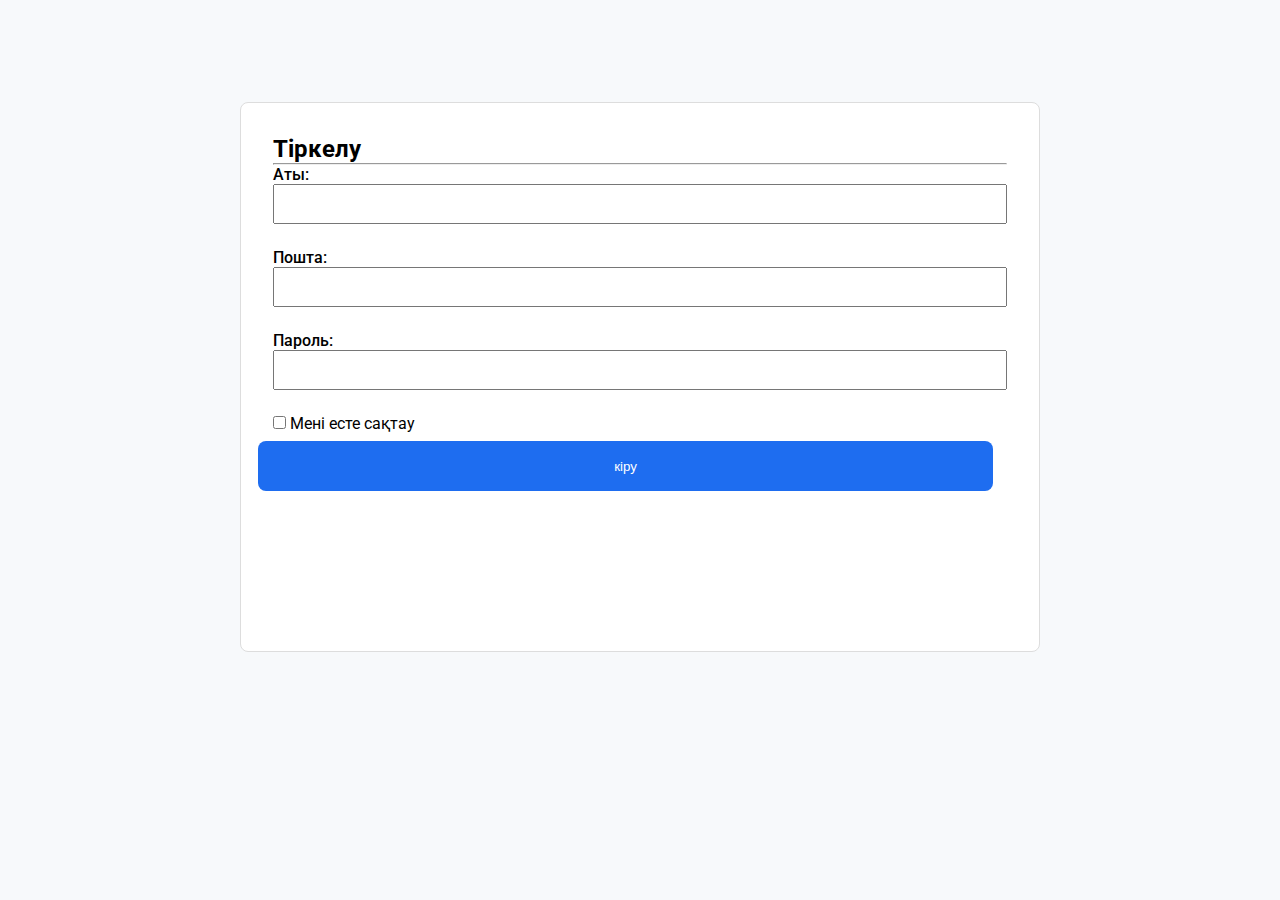
<file: pages/start-page.html>
<!DOCTYPE html>
<html lang="en">
<head>
    <meta charset="UTF-8">
    <meta name="viewport" content="width=device-width, initial-scale=1.0">
    <link rel="icon" href="/media/img/WebPriceLogo.svg">
    <link rel="stylesheet" href="/css/style.css">
    <link href="https://cdn.jsdelivr.net/npm/bootstrap@5.3.2/dist/css/bootstrap.min.css" rel="stylesheet" integrity="sha384-T3c6CoIi6uLrA9TneNEoa7RxnatzjcDSCmG1MXxSR1GAsXEV/Dwwykc2MPK8M2HN" crossorigin="anonymous">
    <script src="https://cdn.jsdelivr.net/npm/bootstrap@5.3.2/dist/js/bootstrap.bundle.min.js" integrity="sha384-C6RzsynM9kWDrMNeT87bh95OGNyZPhcTNXj1NW7RuBCsyN/o0jlpcV8Qyq46cDfL" crossorigin="anonymous"></script>
    <title>WebPrice360 | Веб-сайт құру</title>
</head>
<body style="background-color: #F7F9FB;">
   
    <div class="login" style="width: 800px; height: 550px; background-color: #fff; margin: auto; margin-top: 8%; border-radius: 8px; border: 1px solid #dddddd;">
        <div class="login-margin" style="margin: 32px;">
            <div class="login-title">
                <h2 style="font-weight: 700;">Тіркелу</h2>
            </div>
            <hr>
            <div class="login-inputs">
                <div class="name">
                    <p style="font-weight: 500;">Аты: </p>
                    <input type="text" style="width: 100%; height: 40px;">
                </div>
                <div class="email" style="margin-top: 24px;">
                    <p style="font-weight: 500; ">Пошта: </p>
                    <input type="email" style="width: 100%; height: 40px;">
                </div>
                <div class="password" style="margin-top: 24px;">
                    <p style="font-weight: 500;">Пароль: </p>
                    <input type="password" style="width: 100%; height: 40px;">
                </div>
                <div class="form-check" style="margin-top: 24px;">
                    <input class="form-check-input" type="checkbox" value="" id="flexCheckDefault">
                    <label class="form-check-label" for="flexCheckDefault">
                        Мені есте сақтау
                    </label>
                </div>
                <div class="btn" style="margin-left: -15px; margin-top: 8px;">
                    <a href="/pages/main.html">
                        <input type="submit" value="кіру" style="background-color: #1E6DF0; color: #fff; width: 735px; height: 50px; border: 0px; border-radius: 8px;" >
                    </a>
                </div>
            </div>
        </div>
    </div>

</body>
</file>
<file: css/style.css>
@import url('https://fonts.googleapis.com/css2?family=Roboto:ital,wght@0,100;0,300;0,400;0,500;0,700;0,900;1,100;1,300;1,400;1,500;1,700;1,900&display=swap');
*{
    margin: 0%;
    padding: 0%;
    box-sizing: border-box;
}
body{
    font-family: "Roboto", sans-serif;
}
header{
    width: 1872px;
    height: 72px;
    background-color: #fff;
    margin: auto;
    display: flex;
    align-items: center;
}
section{
    width: 1872px;
    height: 340px;
    background-color: #Fff;
    margin: auto;
    margin-top: 24px;
}
.column{
    width: 768px;
    height: 212px;
    padding-top: 64px;
    margin: auto;
    text-align: center;
}
.Portfolio{
    width: 1872px;
    height: 948px;
    background-color: #Fff;
    margin: auto;
    margin-top: 24px;
}
.Content{
    width: 1744px;
    height: 631px;
    margin: auto;
    margin-top: 80px;
    display: flex;
}
.card{
    width: 560px;
    height: 631px;
    border-radius: 6px;
    border: 2px solid #F4F4F4;
}
.tag{
    min-width: 90px;
    height: 29px;
    border-radius: 6px;
    margin-left: 24px;
    margin-bottom: 24px;
    margin-right: 8px;
    background-color: #F4FAFF;
}
.price{
    width: 1872px;
    height: 737px;
    background-color: #fff;
    margin: auto;
    margin-top: 24px;
}
.price-content{
    display: flex;
    width: 1744px;
    height: 162px;
    margin: auto;
}
.price-card{
    width: 560px;
    height: 162px;
    border: 2px solid #F4F4F4;
    border-radius: 6px;
}
.Contact{
    width: 1872px;
    height: 623px;
    background-color: #Fff;
    margin: auto;
    margin-top: 24px;
}
.contacts-content{
    width: 560px;
    height: 210px;
    border: 2px solid #F4F4F4;
    border-radius: 6px;
}
.contacts-col{
    margin-left: 64px;
}
footer{
    width: 1872px;
    height: 229px;
    background-color: #Fff;
    margin: auto;
    margin-top: 24px;
}
.testimonial{
    width: 1872px;
    height: 803px;
    background-color: #Fff;
    margin: auto;
    margin-top: 24px;
}
.section-title{
    text-align: center;
    padding: 112px;
}
.login-page{
    width: 803px;
    height: 803px;
    background-color: #ffffff;
    margin: auto;
    margin-top: 24px;
}
</file>
